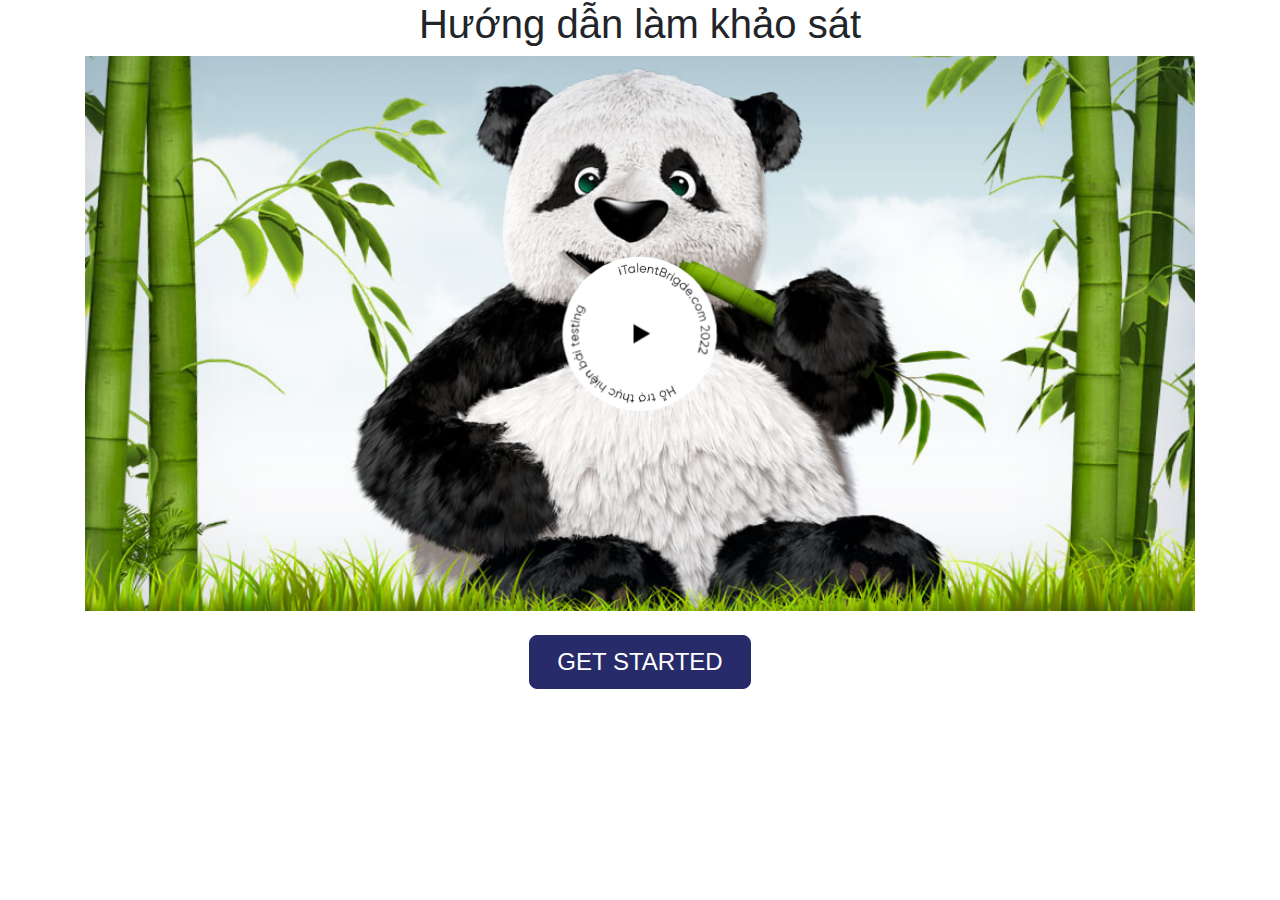
<file: bai-test/index.html>
<!DOCTYPE html>
<html lang="en">

<head>
    <meta charset="UTF-8">
    <meta http-equiv="X-UA-Compatible" content="IE=edge">
    <meta name="viewport" content="width=device-width, initial-scale=1.0">
    <title>Index</title>
    <link rel="stylesheet" href="libraries/slick-1.8.1/slick/slick.css">
    <link rel="stylesheet" href="libraries/bootstrap-4.6.2-dist/css/bootstrap.min.css">
    <link rel="stylesheet" href="main.css">
</head>

<body>

    <section class="w-survey">
        <div class="container">
            <h1 class="home-title text-center">Hướng dẫn làm khảo sát</h1>
            <a class="fancy position-relative d-block" data-fancybox-plyr
                href="https://media.w3.org/2010/05/sintel/trailer.mp4">
                <img class="img-fluid w-100" alt="" src="asset/img/website.jpg" />
            </a>
            <a class="link-get mt-4" href="index-1.html">GET STARTED</a>
        </div>
    </section>

    <script src="libraries/jquery-3.6.1.min.js"></script>
    <script src="libraries/popper.js"></script>
    <script src="libraries/bootstrap-4.6.2-dist/js/bootstrap.min.js"></script>
    <script src="libraries/slick-1.8.1/slick/slick.min.js"></script>
    <script src="libraries/jquery.countdown.js"></script>
    <script src="jquery.js"></script>
</body>

</html>
</file>
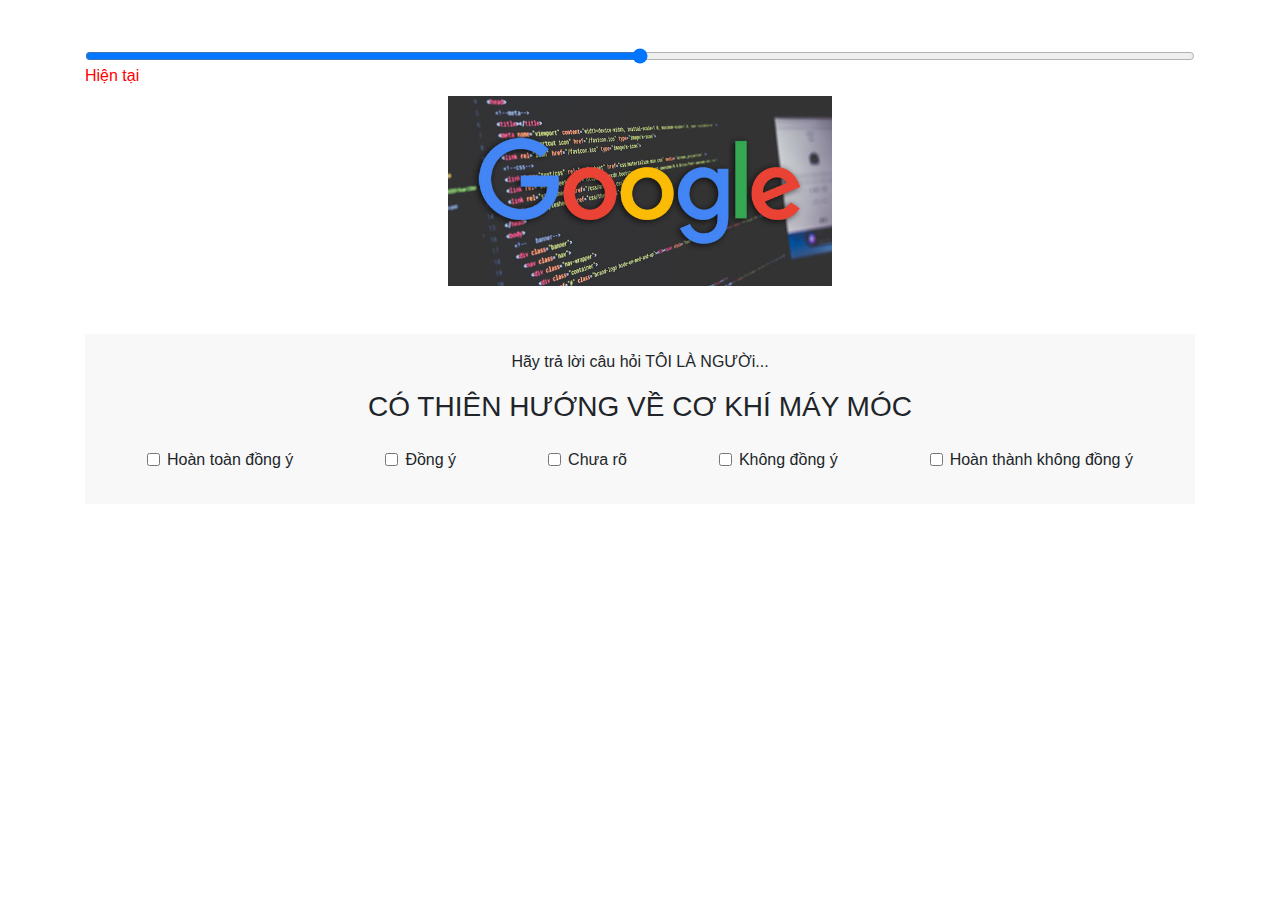
<file: bai-test/index-1.html>
<!DOCTYPE html>
<html lang="en">
<head>
    <meta charset="UTF-8">
    <meta http-equiv="X-UA-Compatible" content="IE=edge">
    <meta name="viewport" content="width=device-width, initial-scale=1.0">
    <title>index 1</title>
    <link rel="stylesheet" href="libraries/slick-1.8.1/slick/slick.css">
    <link rel="stylesheet" href="libraries/bootstrap-4.6.2-dist/css/bootstrap.min.css">
    <link rel="stylesheet" href="main.css">
</head>

<body>
    <section class="w-answer-the-question py-5">
        <div class="container">
            <form>
                <div class="form-group-input">
                    <input type="range" class="form-control-range" id="form">
                    <label for="formControlRange">Hiện tại</label>
                </div>
            </form>
            <div class="img-content">
                <img src="asset/img/google-css-images-1515761601.jpg" alt="">
            </div>
            <div class="question-content mt-5">
                <p class="question-content-heading text-center">Hãy trả lời câu hỏi TÔI LÀ NGƯỜi...</p>
                <h3 class="question-content-title text-center text-uppercase">Có thiên hướng về cơ khí máy móc</h3>
                <div class="question-content-checkbox d-flex justify-content-around mt-4">
                    <div class="form-group form-check">
                        <input type="checkbox" class="form-check-input" id="exampleCheck1">
                        <label class="form-check-label" for="exampleCheck1">Hoàn toàn đồng ý</label>
                    </div>
                    <div class="form-group form-check">
                        <input type="checkbox" class="form-check-input" id="exampleCheck1">
                        <label class="form-check-label" for="exampleCheck1">Đồng ý</label>
                    </div>
                    <div class="form-group form-check">
                        <input type="checkbox" class="form-check-input" id="exampleCheck1">
                        <label class="form-check-label" for="exampleCheck1">Chưa rõ</label>
                    </div>
                    <div class="form-group form-check">
                        <input type="checkbox" class="form-check-input" id="exampleCheck1">
                        <label class="form-check-label" for="exampleCheck1">Không đồng ý</label>
                    </div>
                    <div class="form-group form-check">
                        <input type="checkbox" class="form-check-input" id="exampleCheck1">
                        <label class="form-check-label" for="exampleCheck1">Hoàn thành không đồng ý</label>
                    </div>
                </div>
            </div>
        </div>
    </section>
    <script src="libraries/jquery-3.6.1.min.js"></script>
    <script src="libraries/jquery-ui-1.7.custom.min.js"></script>
    <script src="libraries/popper.js"></script>
    <script src="libraries/bootstrap-4.6.2-dist/js/bootstrap.min.js"></script>
    <script src="libraries/slick-1.8.1/slick/slick.min.js"></script>
    <script src="libraries/jquery.countdown.js"></script>
    <script src="jquery.js"></script>
</body>
</html>
</file>
<file: bai-test/main.css>
.w-survey .link-get {
    text-decoration: none;
    margin: 0 auto;
    background: #282B69;
    border: 1px solid #282B69;
    border-radius: 8px;
    padding: 0.5rem;
    width: 20%;
    font-size: 1.5rem;
    color: #FFFFFF;
    display: block;
    text-align: center;
}
.w-survey .link-get:hover{
    background-color: #FFFFFF;
    color: #282B69;
}
.w-survey .fancy::before {
    content: '';
    position: absolute;
    background-image: url(asset/img/Icons/iconplay.png);
    background-position: center;
    background-repeat: no-repeat;
    background-size: cover;
    top: 50%;
    left: 50%;
    transform: translate(-50%,-50%);
    width: 162px;
    height: 162px;
}
/* /css .w-answer-the-question/ */
.w-answer-the-question .img-content {
    width: 30vw;
    margin: auto;
}

.w-answer-the-question .img-content img {
    width: 100%;
    height: 100%;
    object-fit: cover;
}

.w-answer-the-question .question-content {
    background-color: #F8F8F8;
    padding: 1rem;
}
.w-answer-the-question .form-group-input label{
    color: red;
}
</file>
